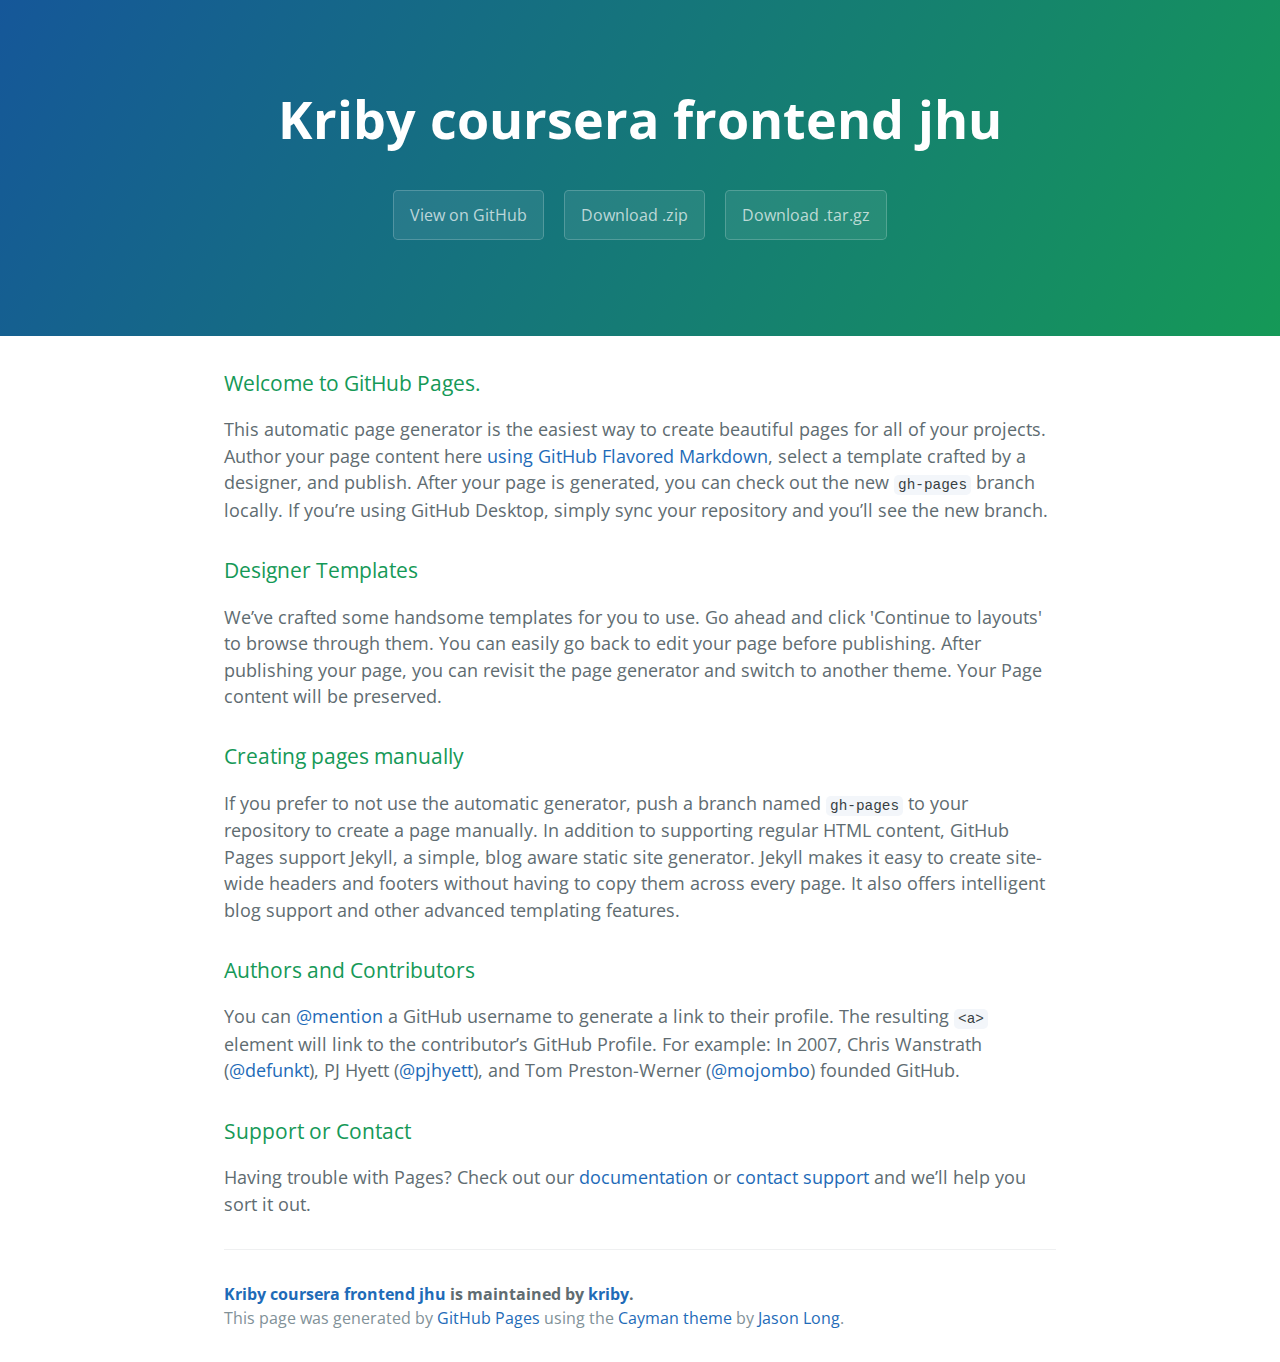
<file: index.html>
<!DOCTYPE html>
<html lang="en-us">
  <head>
    <meta charset="UTF-8">
    <title>Kriby coursera frontend jhu by kriby</title>
    <meta name="viewport" content="width=device-width, initial-scale=1">
    <link rel="stylesheet" type="text/css" href="stylesheets/normalize.css" media="screen">
    <link href='https://fonts.googleapis.com/css?family=Open+Sans:400,700' rel='stylesheet' type='text/css'>
    <link rel="stylesheet" type="text/css" href="stylesheets/stylesheet.css" media="screen">
    <link rel="stylesheet" type="text/css" href="stylesheets/github-light.css" media="screen">
  </head>
  <body>
    <section class="page-header">
      <h1 class="project-name">Kriby coursera frontend jhu</h1>
      <h2 class="project-tagline"></h2>
      <a href="https://github.com/kriby/kriby_coursera_frontend_jhu" class="btn">View on GitHub</a>
      <a href="https://github.com/kriby/kriby_coursera_frontend_jhu/zipball/master" class="btn">Download .zip</a>
      <a href="https://github.com/kriby/kriby_coursera_frontend_jhu/tarball/master" class="btn">Download .tar.gz</a>
    </section>

    <section class="main-content">
      <h3>
<a id="welcome-to-github-pages" class="anchor" href="#welcome-to-github-pages" aria-hidden="true"><span aria-hidden="true" class="octicon octicon-link"></span></a>Welcome to GitHub Pages.</h3>

<p>This automatic page generator is the easiest way to create beautiful pages for all of your projects. Author your page content here <a href="https://guides.github.com/features/mastering-markdown/">using GitHub Flavored Markdown</a>, select a template crafted by a designer, and publish. After your page is generated, you can check out the new <code>gh-pages</code> branch locally. If you’re using GitHub Desktop, simply sync your repository and you’ll see the new branch.</p>

<h3>
<a id="designer-templates" class="anchor" href="#designer-templates" aria-hidden="true"><span aria-hidden="true" class="octicon octicon-link"></span></a>Designer Templates</h3>

<p>We’ve crafted some handsome templates for you to use. Go ahead and click 'Continue to layouts' to browse through them. You can easily go back to edit your page before publishing. After publishing your page, you can revisit the page generator and switch to another theme. Your Page content will be preserved.</p>

<h3>
<a id="creating-pages-manually" class="anchor" href="#creating-pages-manually" aria-hidden="true"><span aria-hidden="true" class="octicon octicon-link"></span></a>Creating pages manually</h3>

<p>If you prefer to not use the automatic generator, push a branch named <code>gh-pages</code> to your repository to create a page manually. In addition to supporting regular HTML content, GitHub Pages support Jekyll, a simple, blog aware static site generator. Jekyll makes it easy to create site-wide headers and footers without having to copy them across every page. It also offers intelligent blog support and other advanced templating features.</p>

<h3>
<a id="authors-and-contributors" class="anchor" href="#authors-and-contributors" aria-hidden="true"><span aria-hidden="true" class="octicon octicon-link"></span></a>Authors and Contributors</h3>

<p>You can <a href="https://help.github.com/articles/basic-writing-and-formatting-syntax/#mentioning-users-and-teams" class="user-mention">@mention</a> a GitHub username to generate a link to their profile. The resulting <code>&lt;a&gt;</code> element will link to the contributor’s GitHub Profile. For example: In 2007, Chris Wanstrath (<a href="https://github.com/defunkt" class="user-mention">@defunkt</a>), PJ Hyett (<a href="https://github.com/pjhyett" class="user-mention">@pjhyett</a>), and Tom Preston-Werner (<a href="https://github.com/mojombo" class="user-mention">@mojombo</a>) founded GitHub.</p>

<h3>
<a id="support-or-contact" class="anchor" href="#support-or-contact" aria-hidden="true"><span aria-hidden="true" class="octicon octicon-link"></span></a>Support or Contact</h3>

<p>Having trouble with Pages? Check out our <a href="https://help.github.com/pages">documentation</a> or <a href="https://github.com/contact">contact support</a> and we’ll help you sort it out.</p>

      <footer class="site-footer">
        <span class="site-footer-owner"><a href="https://github.com/kriby/kriby_coursera_frontend_jhu">Kriby coursera frontend jhu</a> is maintained by <a href="https://github.com/kriby">kriby</a>.</span>

        <span class="site-footer-credits">This page was generated by <a href="https://pages.github.com">GitHub Pages</a> using the <a href="https://github.com/jasonlong/cayman-theme">Cayman theme</a> by <a href="https://twitter.com/jasonlong">Jason Long</a>.</span>
      </footer>

    </section>

  
  </body>
</html>
</file>
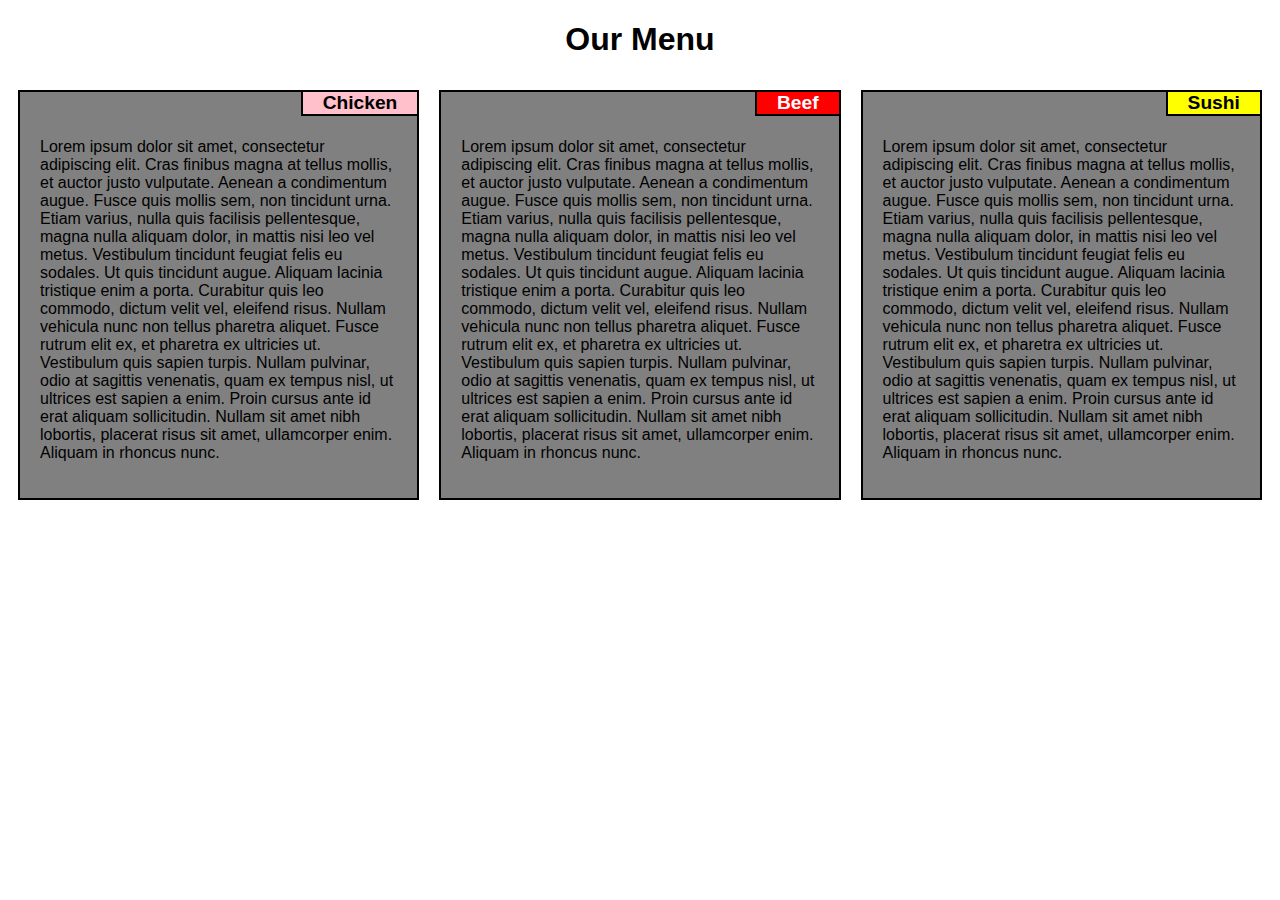
<file: module2-solution/index.html>
<!DOCTYPE html>
<html lang="en">
<head>
    <meta charset="UTF-8">
    <meta name="viewport" content="width=device-width, initial-scale=1">
    <title>Title</title>
    <link rel="stylesheet" href="css/styles.css">
</head>
<body>
<h1>Our Menu</h1>
<div class="row">
    <div class="col-lg-4 col-md-6 col-sm-12">
        <div class="section">
            <h2 id="chicken">Chicken</h2>
            <p>
                Lorem ipsum dolor sit amet, consectetur adipiscing elit. Cras finibus magna at tellus mollis, et auctor
                justo vulputate. Aenean a condimentum augue. Fusce quis mollis sem, non tincidunt urna. Etiam varius,
                nulla
                quis facilisis pellentesque, magna nulla aliquam dolor, in mattis nisi leo vel metus. Vestibulum
                tincidunt
                feugiat felis eu sodales. Ut quis tincidunt augue. Aliquam lacinia tristique enim a porta. Curabitur
                quis
                leo commodo, dictum velit vel, eleifend risus. Nullam vehicula nunc non tellus pharetra aliquet. Fusce
                rutrum elit ex, et pharetra ex ultricies ut. Vestibulum quis sapien turpis. Nullam pulvinar, odio at
                sagittis venenatis, quam ex tempus nisl, ut ultrices est sapien a enim. Proin cursus ante id erat
                aliquam
                sollicitudin. Nullam sit amet nibh lobortis, placerat risus sit amet, ullamcorper enim. Aliquam in
                rhoncus
                nunc.
            </p>
        </div>
    </div>
    <div class="col-lg-4 col-md-6 col-sm-12">
        <div class="section">
            <h2 id="beef">Beef</h2>
            <p>
                Lorem ipsum dolor sit amet, consectetur adipiscing elit. Cras finibus
                magna at tellus mollis, et auctor justo vulputate. Aenean a condimentum augue. Fusce quis mollis sem,
                non
                tincidunt urna. Etiam varius, nulla quis facilisis pellentesque, magna nulla aliquam dolor, in mattis
                nisi leo
                vel metus. Vestibulum tincidunt feugiat felis eu sodales. Ut quis tincidunt augue. Aliquam lacinia
                tristique
                enim a porta. Curabitur quis leo commodo, dictum velit vel, eleifend risus. Nullam vehicula nunc non
                tellus
                pharetra aliquet. Fusce rutrum elit ex, et pharetra ex ultricies ut. Vestibulum quis sapien turpis.
                Nullam
                pulvinar, odio at sagittis venenatis, quam ex tempus nisl, ut ultrices est sapien a enim. Proin cursus
                ante id
                erat aliquam sollicitudin. Nullam sit amet nibh lobortis, placerat risus sit amet, ullamcorper enim.
                Aliquam in
                rhoncus nunc.
            </p>
        </div>
    </div>
    <div class="col-lg-4 col-md-12 col-sm-12">
        <div class="section">
            <h2 id="sushi">Sushi</h2>
            <p>
                Lorem ipsum dolor sit amet, consectetur adipiscing elit. Cras finibus
                magna at tellus mollis, et auctor justo vulputate. Aenean a condimentum augue. Fusce quis mollis sem,
                non
                tincidunt urna. Etiam varius, nulla quis facilisis pellentesque, magna nulla aliquam dolor, in mattis
                nisi leo
                vel metus. Vestibulum tincidunt feugiat felis eu sodales. Ut quis tincidunt augue. Aliquam lacinia
                tristique
                enim a porta. Curabitur quis leo commodo, dictum velit vel, eleifend risus. Nullam vehicula nunc non
                tellus
                pharetra aliquet. Fusce rutrum elit ex, et pharetra ex ultricies ut. Vestibulum quis sapien turpis.
                Nullam
                pulvinar, odio at sagittis venenatis, quam ex tempus nisl, ut ultrices est sapien a enim. Proin cursus
                ante id
                erat aliquam sollicitudin. Nullam sit amet nibh lobortis, placerat risus sit amet, ullamcorper enim.
                Aliquam in
                rhoncus nunc.
            </p>
        </div>
    </div>
</div>

</body>
</html>
</file>
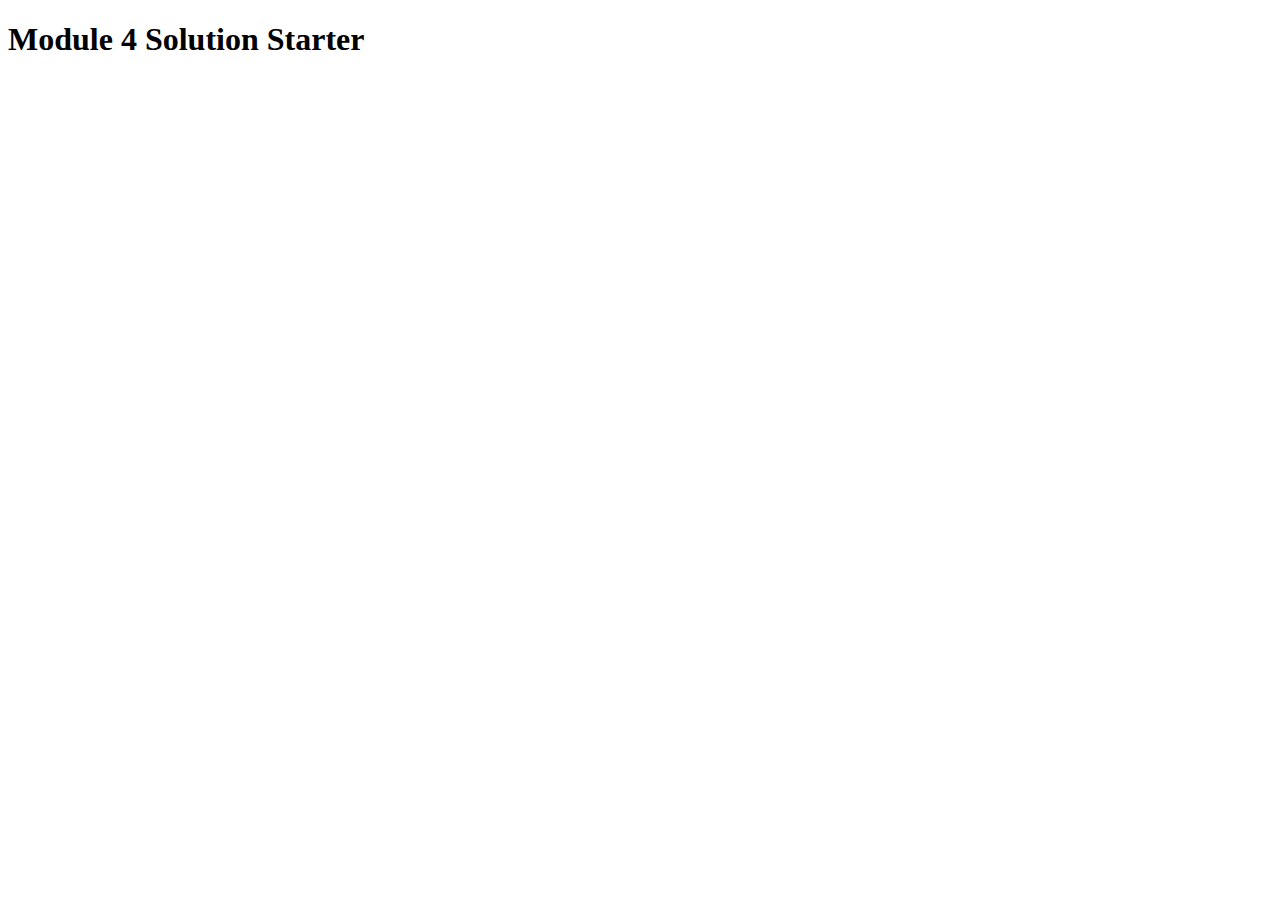
<file: module4-solution/index.html>
<!DOCTYPE html>
<html>
<head>
  <meta charset="utf-8">
  <title>Module 4 Solution Starter</title>
  <script>
    var names = []; // DO NOT REMOVE
  </script>
  <script src="SpeakHello.js"></script>
  <script src="SpeakGoodBye.js"></script>
  <script src="script.js"></script>
</head>
<body>
  <h1>Module 4 Solution Starter</h1>
</body>
</html>
</file>
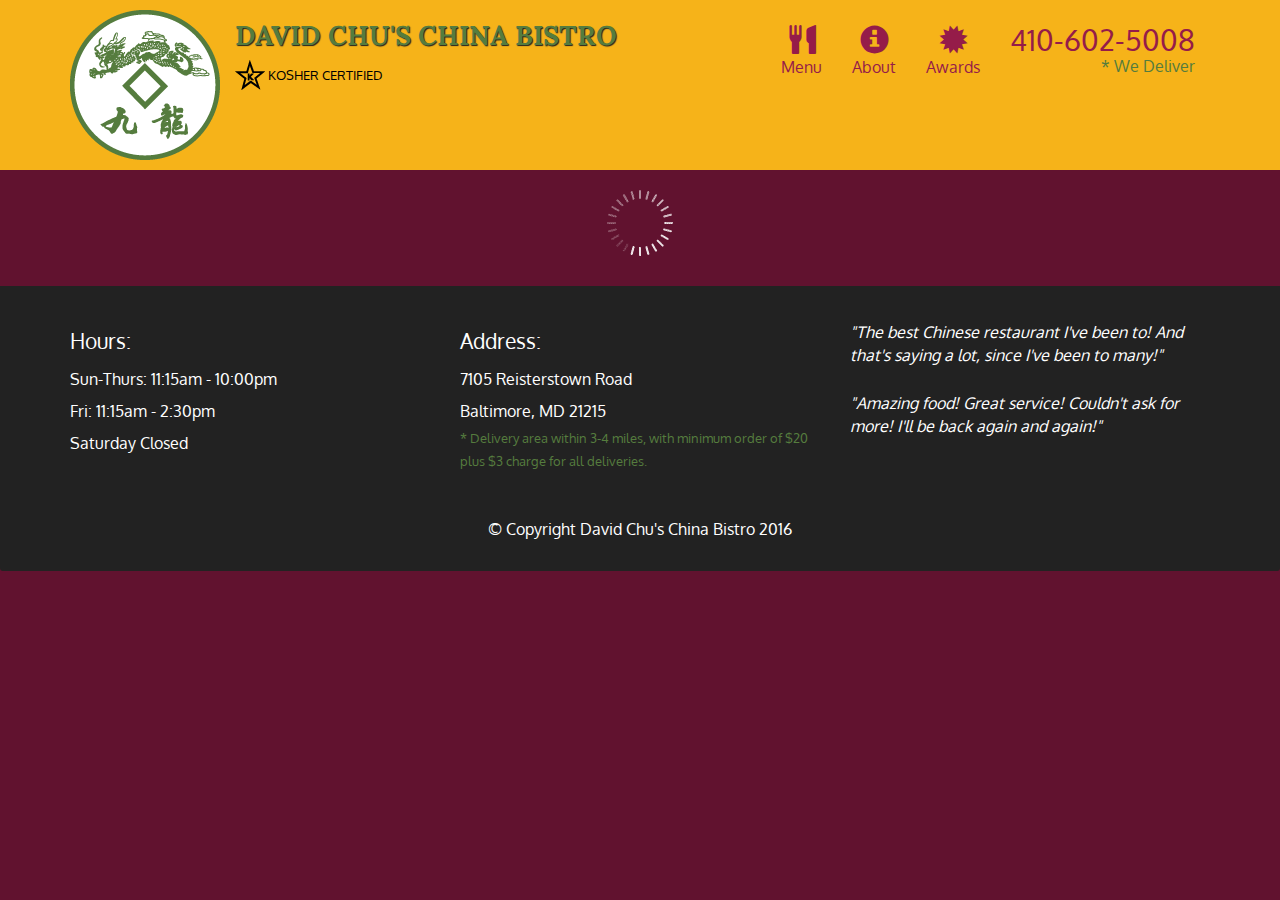
<file: module5-solution/index.html>
<!doctype html>
<html lang="en">
  <head>
    <meta charset="utf-8">
    <meta http-equiv="X-UA-Compatible" content="IE=edge">
    <meta name="viewport" content="width=device-width, initial-scale=1">
    <title>David Chu's China Bistro</title>
    <link rel="stylesheet" href="css/bootstrap.min.css">
    <link rel="stylesheet" href="css/styles.css">
    <link href='https://fonts.googleapis.com/css?family=Oxygen:400,300,700' rel='stylesheet' type='text/css'>
    <link href='https://fonts.googleapis.com/css?family=Lora' rel='stylesheet' type='text/css'>
  </head>
<body>
  <header>
    <nav id="header-nav" class="navbar navbar-default">
      <div class="container">
        <div class="navbar-header">
          <a href="index.html" class="pull-left visible-md visible-lg">
            <div id="logo-img" alt="Logo image"></div>
          </a>

          <div class="navbar-brand">
            <a href="index.html"><h1>David Chu's China Bistro</h1></a>
            <p>
              <img src="images/star-k-logo.png" alt="Kosher certification">
              <span>Kosher Certified</span>
            </p>
          </div>

          <button id="navbarToggle" type="button" class="navbar-toggle collapsed" data-toggle="collapse" data-target="#collapsable-nav" aria-expanded="false">
            <span class="sr-only">Toggle navigation</span>
            <span class="icon-bar"></span>
            <span class="icon-bar"></span>
            <span class="icon-bar"></span>
          </button>
        </div>
        
        <div id="collapsable-nav" class="collapse navbar-collapse">
           <ul id="nav-list" class="nav navbar-nav navbar-right">
            <li id="navHomeButton" class="visible-xs active">
              <a href="index.html">
                <span class="glyphicon glyphicon-home"></span> Home</a>
            </li>
            <li id="navMenuButton">
              <a href="#" onclick="$dc.loadMenuCategories();">
                <span class="glyphicon glyphicon-cutlery"></span><br class="hidden-xs"> Menu</a>
            </li>
            <li>
              <a href="#">
                <span class="glyphicon glyphicon-info-sign"></span><br class="hidden-xs"> About</a>
            </li>
            <li>
              <a href="#">
                <span class="glyphicon glyphicon-certificate"></span><br class="hidden-xs"> Awards</a>
            </li>
            <li id="phone" class="hidden-xs">
              <a href="tel:410-602-5008">
                <span>410-602-5008</span></a><div>* We Deliver</div>
            </li>
          </ul><!-- #nav-list -->
        </div><!-- .collapse .navbar-collapse -->
      </div><!-- .container -->
    </nav><!-- #header-nav -->
  </header>

  <div id="call-btn" class="visible-xs">
    <a class="btn" href="tel:410-602-5008">
    <span class="glyphicon glyphicon-earphone"></span>
    410-602-5008
    </a>
  </div>
  <div id="xs-deliver" class="text-center visible-xs">* We Deliver</div>

  <div id="main-content" class="container"></div>

  <footer class="panel-footer">
    <div class="container">
      <div class="row">
        <section id="hours" class="col-sm-4">
          <span>Hours:</span><br>
          Sun-Thurs: 11:15am - 10:00pm<br>
          Fri: 11:15am - 2:30pm<br>
          Saturday Closed
          <hr class="visible-xs">
        </section>
        <section id="address" class="col-sm-4">
          <span>Address:</span><br>
          7105 Reisterstown Road<br>
          Baltimore, MD 21215
          <p>* Delivery area within 3-4 miles, with minimum order of $20 plus $3 charge for all deliveries.</p>
          <hr class="visible-xs">
        </section>
        <section id="testimonials" class="col-sm-4">
          <p>"The best Chinese restaurant I've been to! And that's saying a lot, since I've been to many!"</p>
          <p>"Amazing food! Great service! Couldn't ask for more! I'll be back again and again!"</p>
        </section>
      </div>
      <div class="text-center">&copy; Copyright David Chu's China Bistro 2016</div>
    </div>
  </footer>

  <!-- jQuery (Bootstrap JS plugins depend on it) -->
  <script src="js/jquery-2.1.4.min.js"></script>
  <script src="js/bootstrap.min.js"></script>
  <script src="js/ajax-utils.js"></script>
  <script src="js/script.js"></script>
</body>
</html>
</file>
<file: stylesheets/stylesheet.css>
* {
  box-sizing: border-box; }

body {
  padding: 0;
  margin: 0;
  font-family: "Open Sans", "Helvetica Neue", Helvetica, Arial, sans-serif;
  font-size: 16px;
  line-height: 1.5;
  color: #606c71; }

a {
  color: #1e6bb8;
  text-decoration: none; }
  a:hover {
    text-decoration: underline; }

.btn {
  display: inline-block;
  margin-bottom: 1rem;
  color: rgba(255, 255, 255, 0.7);
  background-color: rgba(255, 255, 255, 0.08);
  border-color: rgba(255, 255, 255, 0.2);
  border-style: solid;
  border-width: 1px;
  border-radius: 0.3rem;
  transition: color 0.2s, background-color 0.2s, border-color 0.2s; }
  .btn + .btn {
    margin-left: 1rem; }

.btn:hover {
  color: rgba(255, 255, 255, 0.8);
  text-decoration: none;
  background-color: rgba(255, 255, 255, 0.2);
  border-color: rgba(255, 255, 255, 0.3); }

@media screen and (min-width: 64em) {
  .btn {
    padding: 0.75rem 1rem; } }

@media screen and (min-width: 42em) and (max-width: 64em) {
  .btn {
    padding: 0.6rem 0.9rem;
    font-size: 0.9rem; } }

@media screen and (max-width: 42em) {
  .btn {
    display: block;
    width: 100%;
    padding: 0.75rem;
    font-size: 0.9rem; }
    .btn + .btn {
      margin-top: 1rem;
      margin-left: 0; } }

.page-header {
  color: #fff;
  text-align: center;
  background-color: #159957;
  background-image: linear-gradient(120deg, #155799, #159957); }

@media screen and (min-width: 64em) {
  .page-header {
    padding: 5rem 6rem; } }

@media screen and (min-width: 42em) and (max-width: 64em) {
  .page-header {
    padding: 3rem 4rem; } }

@media screen and (max-width: 42em) {
  .page-header {
    padding: 2rem 1rem; } }

.project-name {
  margin-top: 0;
  margin-bottom: 0.1rem; }

@media screen and (min-width: 64em) {
  .project-name {
    font-size: 3.25rem; } }

@media screen and (min-width: 42em) and (max-width: 64em) {
  .project-name {
    font-size: 2.25rem; } }

@media screen and (max-width: 42em) {
  .project-name {
    font-size: 1.75rem; } }

.project-tagline {
  margin-bottom: 2rem;
  font-weight: normal;
  opacity: 0.7; }

@media screen and (min-width: 64em) {
  .project-tagline {
    font-size: 1.25rem; } }

@media screen and (min-width: 42em) and (max-width: 64em) {
  .project-tagline {
    font-size: 1.15rem; } }

@media screen and (max-width: 42em) {
  .project-tagline {
    font-size: 1rem; } }

.main-content :first-child {
  margin-top: 0; }
.main-content img {
  max-width: 100%; }
.main-content h1, .main-content h2, .main-content h3, .main-content h4, .main-content h5, .main-content h6 {
  margin-top: 2rem;
  margin-bottom: 1rem;
  font-weight: normal;
  color: #159957; }
.main-content p {
  margin-bottom: 1em; }
.main-content code {
  padding: 2px 4px;
  font-family: Consolas, "Liberation Mono", Menlo, Courier, monospace;
  font-size: 0.9rem;
  color: #383e41;
  background-color: #f3f6fa;
  border-radius: 0.3rem; }
.main-content pre {
  padding: 0.8rem;
  margin-top: 0;
  margin-bottom: 1rem;
  font: 1rem Consolas, "Liberation Mono", Menlo, Courier, monospace;
  color: #567482;
  word-wrap: normal;
  background-color: #f3f6fa;
  border: solid 1px #dce6f0;
  border-radius: 0.3rem; }
  .main-content pre > code {
    padding: 0;
    margin: 0;
    font-size: 0.9rem;
    color: #567482;
    word-break: normal;
    white-space: pre;
    background: transparent;
    border: 0; }
.main-content .highlight {
  margin-bottom: 1rem; }
  .main-content .highlight pre {
    margin-bottom: 0;
    word-break: normal; }
.main-content .highlight pre, .main-content pre {
  padding: 0.8rem;
  overflow: auto;
  font-size: 0.9rem;
  line-height: 1.45;
  border-radius: 0.3rem; }
.main-content pre code, .main-content pre tt {
  display: inline;
  max-width: initial;
  padding: 0;
  margin: 0;
  overflow: initial;
  line-height: inherit;
  word-wrap: normal;
  background-color: transparent;
  border: 0; }
  .main-content pre code:before, .main-content pre code:after, .main-content pre tt:before, .main-content pre tt:after {
    content: normal; }
.main-content ul, .main-content ol {
  margin-top: 0; }
.main-content blockquote {
  padding: 0 1rem;
  margin-left: 0;
  color: #819198;
  border-left: 0.3rem solid #dce6f0; }
  .main-content blockquote > :first-child {
    margin-top: 0; }
  .main-content blockquote > :last-child {
    margin-bottom: 0; }
.main-content table {
  display: block;
  width: 100%;
  overflow: auto;
  word-break: normal;
  word-break: keep-all; }
  .main-content table th {
    font-weight: bold; }
  .main-content table th, .main-content table td {
    padding: 0.5rem 1rem;
    border: 1px solid #e9ebec; }
.main-content dl {
  padding: 0; }
  .main-content dl dt {
    padding: 0;
    margin-top: 1rem;
    font-size: 1rem;
    font-weight: bold; }
  .main-content dl dd {
    padding: 0;
    margin-bottom: 1rem; }
.main-content hr {
  height: 2px;
  padding: 0;
  margin: 1rem 0;
  background-color: #eff0f1;
  border: 0; }

@media screen and (min-width: 64em) {
  .main-content {
    max-width: 64rem;
    padding: 2rem 6rem;
    margin: 0 auto;
    font-size: 1.1rem; } }

@media screen and (min-width: 42em) and (max-width: 64em) {
  .main-content {
    padding: 2rem 4rem;
    font-size: 1.1rem; } }

@media screen and (max-width: 42em) {
  .main-content {
    padding: 2rem 1rem;
    font-size: 1rem; } }

.site-footer {
  padding-top: 2rem;
  margin-top: 2rem;
  border-top: solid 1px #eff0f1; }

.site-footer-owner {
  display: block;
  font-weight: bold; }

.site-footer-credits {
  color: #819198; }

@media screen and (min-width: 64em) {
  .site-footer {
    font-size: 1rem; } }

@media screen and (min-width: 42em) and (max-width: 64em) {
  .site-footer {
    font-size: 1rem; } }

@media screen and (max-width: 42em) {
  .site-footer {
    font-size: 0.9rem; } }
</file>
<file: stylesheets/github-light.css>
/*
The MIT License (MIT)

Copyright (c) 2016 GitHub, Inc.

Permission is hereby granted, free of charge, to any person obtaining a copy
of this software and associated documentation files (the "Software"), to deal
in the Software without restriction, including without limitation the rights
to use, copy, modify, merge, publish, distribute, sublicense, and/or sell
copies of the Software, and to permit persons to whom the Software is
furnished to do so, subject to the following conditions:

The above copyright notice and this permission notice shall be included in all
copies or substantial portions of the Software.

THE SOFTWARE IS PROVIDED "AS IS", WITHOUT WARRANTY OF ANY KIND, EXPRESS OR
IMPLIED, INCLUDING BUT NOT LIMITED TO THE WARRANTIES OF MERCHANTABILITY,
FITNESS FOR A PARTICULAR PURPOSE AND NONINFRINGEMENT. IN NO EVENT SHALL THE
AUTHORS OR COPYRIGHT HOLDERS BE LIABLE FOR ANY CLAIM, DAMAGES OR OTHER
LIABILITY, WHETHER IN AN ACTION OF CONTRACT, TORT OR OTHERWISE, ARISING FROM,
OUT OF OR IN CONNECTION WITH THE SOFTWARE OR THE USE OR OTHER DEALINGS IN THE
SOFTWARE.

*/

.pl-c /* comment */ {
  color: #969896;
}

.pl-c1 /* constant, variable.other.constant, support, meta.property-name, support.constant, support.variable, meta.module-reference, markup.raw, meta.diff.header */,
.pl-s .pl-v /* string variable */ {
  color: #0086b3;
}

.pl-e /* entity */,
.pl-en /* entity.name */ {
  color: #795da3;
}

.pl-smi /* variable.parameter.function, storage.modifier.package, storage.modifier.import, storage.type.java, variable.other */,
.pl-s .pl-s1 /* string source */ {
  color: #333;
}

.pl-ent /* entity.name.tag */ {
  color: #63a35c;
}

.pl-k /* keyword, storage, storage.type */ {
  color: #a71d5d;
}

.pl-s /* string */,
.pl-pds /* punctuation.definition.string, string.regexp.character-class */,
.pl-s .pl-pse .pl-s1 /* string punctuation.section.embedded source */,
.pl-sr /* string.regexp */,
.pl-sr .pl-cce /* string.regexp constant.character.escape */,
.pl-sr .pl-sre /* string.regexp source.ruby.embedded */,
.pl-sr .pl-sra /* string.regexp string.regexp.arbitrary-repitition */ {
  color: #183691;
}

.pl-v /* variable */ {
  color: #ed6a43;
}

.pl-id /* invalid.deprecated */ {
  color: #b52a1d;
}

.pl-ii /* invalid.illegal */ {
  color: #f8f8f8;
  background-color: #b52a1d;
}

.pl-sr .pl-cce /* string.regexp constant.character.escape */ {
  font-weight: bold;
  color: #63a35c;
}

.pl-ml /* markup.list */ {
  color: #693a17;
}

.pl-mh /* markup.heading */,
.pl-mh .pl-en /* markup.heading entity.name */,
.pl-ms /* meta.separator */ {
  font-weight: bold;
  color: #1d3e81;
}

.pl-mq /* markup.quote */ {
  color: #008080;
}

.pl-mi /* markup.italic */ {
  font-style: italic;
  color: #333;
}

.pl-mb /* markup.bold */ {
  font-weight: bold;
  color: #333;
}

.pl-md /* markup.deleted, meta.diff.header.from-file */ {
  color: #bd2c00;
  background-color: #ffecec;
}

.pl-mi1 /* markup.inserted, meta.diff.header.to-file */ {
  color: #55a532;
  background-color: #eaffea;
}

.pl-mdr /* meta.diff.range */ {
  font-weight: bold;
  color: #795da3;
}

.pl-mo /* meta.output */ {
  color: #1d3e81;
}
</file>
<file: module2-solution/css/styles.css>
* {
    box-sizing: border-box;
    font-family: "Comic Sans MS", Arial;
}

h1 {
    text-align: center;
}

div.section > h2 {
    border-width: 0 0 2px 2px;
    border-color: black;
    border-style: solid;
    position: absolute;
    right: 0;
    top: 0;
    font-size: 1.2em;
    padding-left: 20px;
    padding-right: 20px;
    margin: 0;
}

#chicken {
    background-color: pink;
}

#beef {
    background-color: red;
    color: white;
}

#sushi {
    background-color: yellow;
}

/* Simple Responsive Framework. */
.row {
    width: 100%;
}

div.section {
    border: 2px solid black;
    position: relative;
    background-color: gray;
    padding: 30px 20px 20px 20px;
    margin: 10px;
}

/********** Large devices only **********/
@media (min-width: 992px) {
    .col-lg-1, .col-lg-2, .col-lg-3, .col-lg-4, .col-lg-5, .col-lg-6, .col-lg-7, .col-lg-8, .col-lg-9, .col-lg-10, .col-lg-11, .col-lg-12 {
        float: left;
    }

    .col-lg-1 {
        width: 8.33%;
    }

    .col-lg-2 {
        width: 16.66%;
    }

    .col-lg-3 {
        width: 25%;
    }

    .col-lg-4 {
        width: 33.33%;
    }

    .col-lg-5 {
        width: 41.66%;
    }

    .col-lg-6 {
        width: 50%;
    }

    .col-lg-7 {
        width: 58.33%;
    }

    .col-lg-8 {
        width: 66.66%;
    }

    .col-lg-9 {
        width: 74.99%;
    }

    .col-lg-10 {
        width: 83.33%;
    }

    .col-lg-11 {
        width: 91.66%;
    }

    .col-lg-12 {
        width: 100%;
    }
}

/********** Medium devices only **********/
@media (min-width: 768px) and (max-width: 991px) {
    .col-md-1, .col-md-2, .col-md-3, .col-md-4, .col-md-5, .col-md-6, .col-md-7, .col-md-8, .col-md-9, .col-md-10, .col-md-11, .col-md-12 {
        float: left;
    }

    .col-md-1 {
        width: 8.33%;
    }

    .col-md-2 {
        width: 16.66%;
    }

    .col-md-3 {
        width: 25%;
    }

    .col-md-4 {
        width: 33.33%;
    }

    .col-md-5 {
        width: 41.66%;
    }

    .col-md-6 {
        width: 50%;
    }

    .col-md-7 {
        width: 58.33%;
    }

    .col-md-8 {
        width: 66.66%;
    }

    .col-md-9 {
        width: 74.99%;
    }

    .col-md-10 {
        width: 83.33%;
    }

    .col-md-11 {
        width: 91.66%;
    }

    .col-md-12 {
        width: 100%;
    }
}

@media (max-width: 767px) {
    .col-sm-1, .col-sm-2, .col-sm-3, .col-sm-4, .col-sm-5, .col-sm-6, .col-sm-7, .col-sm-8, .col-sm-9, .col-sm-10, .col-sm-11, .col-sm-12 {
        float: left;
    }

    .col-sm-1 {
        width: 8.33%;
    }

    .col-sm-2 {
        width: 16.66%;
    }

    .col-sm-3 {
        width: 25%;
    }

    .col-sm-4 {
        width: 33.33%;
    }

    .col-sm-5 {
        width: 41.66%;
    }

    .col-sm-6 {
        width: 50%;
    }

    .col-sm-7 {
        width: 58.33%;
    }

    .col-sm-8 {
        width: 66.66%;
    }

    .col-sm-9 {
        width: 74.99%;
    }

    .col-sm-10 {
        width: 83.33%;
    }

    .col-sm-11 {
        width: 91.66%;
    }

    .col-sm-12 {
        width: 100%;
    }
}
</file>
<file: module5-solution/css/styles.css>
body {
  font-size: 16px;
  color: #fff;
  background-color: #61122f;
  font-family: 'Oxygen', sans-serif;
}

/** HEADER **/
#header-nav {
  background-color: #f6b319;
  border-radius: 0;
  border: 0;
}

#logo-img {
  background: url('../images/restaurant-logo_large.png') no-repeat;
  width: 150px;
  height: 150px;
  margin: 10px 15px 10px 0;
}

.navbar-brand {
  padding-top: 25px;
}
.navbar-brand h1 { /* Restaurant name */
  font-family: 'Lora', serif;
  color: #557c3e;
  font-size: 1.5em;
  text-transform: uppercase;
  font-weight: bold;
  text-shadow: 1px 1px 1px #222;
  margin-top: 0;
  margin-bottom: 0;
  line-height: .75;
}
.navbar-brand a:hover, .navbar-brand a:focus {
  text-decoration: none;
}
.navbar-brand p { /* Kosher cert */
  color: #000;
  text-transform: uppercase;
  font-size: .7em;
  margin-top: 15px;
}
.navbar-brand p span { /* Star-K */
  vertical-align: middle;
}

#nav-list {
  margin-top: 10px;
}
#nav-list a {
  color: #951C49;
  text-align: center;
}
#nav-list a:hover {
  background: #E7E7E7;
}
#nav-list a span {
  font-size: 1.8em;
}

#phone {
  margin-top: 5px;
}
#phone a { /* Phone number */
  text-align: right;
  padding-bottom: 0;
}
#phone div { /* We Deliver */
  color: #557c3e;
  text-align: right;
  padding-right: 15px;
}

.navbar-header button.navbar-toggle, .navbar-header .icon-bar {
  border: 1px solid #61122f;
}
.navbar-header button.navbar-toggle {
  clear: both;
  margin-top: -30px;
}
/* END HEADER */

/* FOOTER */
.panel-footer {
  margin-top: 30px;
  padding-top: 35px;
  padding-bottom: 30px;
  background-color: #222;
  border-top: 0;
}
.panel-footer div.row {
  margin-bottom: 35px;
}
#hours, #address {
  line-height: 2;
}
#hours > span, #address > span {
  font-size: 1.3em;
}
#address p {
  color: #557c3e;
  font-size: .8em;
  line-height: 1.8;
}
#testimonials {
  font-style: italic;
}
#testimonials p:nth-child(2) {
  margin-top: 25px;
}
/* END FOOTER */



/* HOME PAGE */
.container .jumbotron {
  box-shadow: 0 0 50px #3F0C1F;
  border: 2px solid #3F0C1F;
}

#menu-tile, #specials-tile, #map-tile {
  height: 250px;
  width: 100%;
  margin-bottom: 15px;
  position: relative;
  border: 2px solid #3F0C1F;
  overflow: hidden;
}
#menu-tile:hover, #specials-tile:hover, #map-tile:hover {
  box-shadow: 0 1px 5px 1px #cccccc;
}
#menu-tile {
  background: url('../images/menu-tile.jpg') no-repeat;
  background-position: center;
}
#specials-tile {
  background: url('../images/specials-tile.jpg') no-repeat;
  background-position: center;
}
#menu-tile span, #specials-tile span, #map-tile span {
  position: absolute;
  bottom: 0;
  right: 0;
  width: 100%;
  text-align: center;
  font-size: 1.6em;
  text-transform: uppercase;
  background-color: #000;
  color: #fff;
  opacity: .8;
}
/* END HOME PAGE */

/* MENU CATEGORIES PAGE */
.category-tile { 
  position: relative;
  border: 2px solid #3F0C1F;
  overflow: hidden;
  width: 200px;
  height: 200px;
  margin: 0 auto 15px;
}
.category-tile span {
  position: absolute;
  bottom: 0;
  right: 0;
  width: 100%;
  text-align: center;
  font-size: 1.2em;
  text-transform: uppercase;
  background-color: #000;
  color: #fff;
  opacity: .8;
}
.category-tile:hover {
  box-shadow: 0 1px 5px 1px #cccccc;
}

#menu-categories-title + div {
  margin-bottom: 50px;
}
/* END MENU CATEGORIES PAGE */

/* SINGLE CATEGORY PAGE */
.menu-item-tile {
  margin-bottom: 25px;
}
.menu-item-tile hr {
  width: 80%;
}
.menu-item-tile .menu-item-price {
  font-size: 1.1em;
  text-align: right;
  margin-top: -15px;
  margin-right: -15px;
}
.menu-item-tile .menu-item-price span {
  font-size: .6em;
}
.menu-item-photo {
  position: relative;
  border: 2px solid #3F0C1F; 
  overflow: hidden;
  padding: 0;
  margin-right: -15px;
  margin-left: auto;
  margin-bottom: 20px;
  max-width: 250px;
}
.menu-item-photo div {
  position: absolute;
  bottom: 0;
  right: 0;
  width: 80px;
  background-color: #557c3e;
  text-align: center;
}
.menu-item-description {
  padding-right: 30px;
}
h3.menu-item-title {
  margin: 0 0 10px;
}
.menu-item-details {
  font-size: .9em;
  font-style: italic;
}
/* END SINGLE CATEGORY PAGE */


/********** Large devices only **********/
@media (min-width: 1200px) {
  .container .jumbotron {
    background: url('../images/jumbotron_1200.jpg') no-repeat;
    height: 675px;
  }
}

/********** Medium devices only **********/
@media (min-width: 992px) and (max-width: 1199px) {
  /* Header */
  #logo-img {
    background: url('../images/restaurant-logo_medium.png') no-repeat;
    width: 100px;
    height: 100px;
    margin: 5px 5px 5px 0;
  }
  /* End Header */

  /* Home Page */
  .container .jumbotron {
    background: url('../images/jumbotron_992.jpg') no-repeat;
    height: 558px;
  }
  /* End Home Page */
}

/********** Small devices only **********/
@media (min-width: 768px) and (max-width: 991px) {
  /* Home Page */
  .container .jumbotron {
    background: url('../images/jumbotron_768.jpg') no-repeat;
    height: 432px;
  }
  /* End Home Page */
}

/********** Extra small devices only **********/
@media (max-width: 767px) {
  /* Header */
  .navbar-brand {
    padding-top: 10px;
    height: 80px;
  }
  .navbar-brand h1 { /* Restaurant name */
    padding-top: 10px;
    font-size: 5vw; /* 1vw = 1% of viewport width */
  }
  .navbar-brand p { /* Kosher cert */
    font-size: .6em;
    margin-top: 12px;
  }
  .navbar-brand p img { /* Star-K */
    height: 20px;
  }

  #collapsable-nav a { /* Collapsed nav menu text */
    font-size: 1.2em;
  }
  #collapsable-nav a span { /* Collapsed nav menu glyph */
    font-size: 1em;
    margin-right: 5px;
  }

  #call-btn > a {
    font-size: 1.5em;
    display: block;
    margin: 0 20px;
    padding: 10px;
    border: 2px solid #fff;
    background-color: #f6b319;
    color: #951c49;
  }
  #xs-deliver {
    margin-top: 5px;
    font-size: .7em;
    letter-spacing: .1em;
    text-transform: uppercase;
  }
  /* End Header */

  /* Footer */
  .panel-footer section {
    margin-bottom: 30px;
    text-align: center;
  }
  .panel-footer section:nth-child(3) {
    margin-bottom: 0; /* margin already exists on the whole row */
  }
  .panel-footer section hr {
    width: 50%;
  }
  /* End Footer */

  /* Home Page */
  .container .jumbotron {
    margin-top: 30px;
    padding: 0;
  }
  #menu-tile, #specials-tile {
    width: 360px;
    margin: 0 auto 15px;
  }

  .menu-item-photo {
    margin-right: auto;
  }
  .menu-item-tile .menu-item-price {
    text-align: center;
  }
  .menu-item-description {
    text-align: center;;
  }
}


/********** Super extra small devices Only :-) (e.g., iPhone 4) **********/
@media (max-width: 479px) {
  /* Header */
  .navbar-brand h1 { /* Restaurant name */
    padding-top: 5px;
    font-size: 6vw;
  }
  /* End Header */
  
  /* Home page */
  #menu-tile, #specials-tile {
    width: 280px;
    margin: 0 auto 15px;
  }

  .col-xxs-12 {
    position: relative;
    min-height: 1px;
    padding-right: 15px;
    padding-left: 15px;
    float: left;
    width: 100%;
  }
}
</file>
